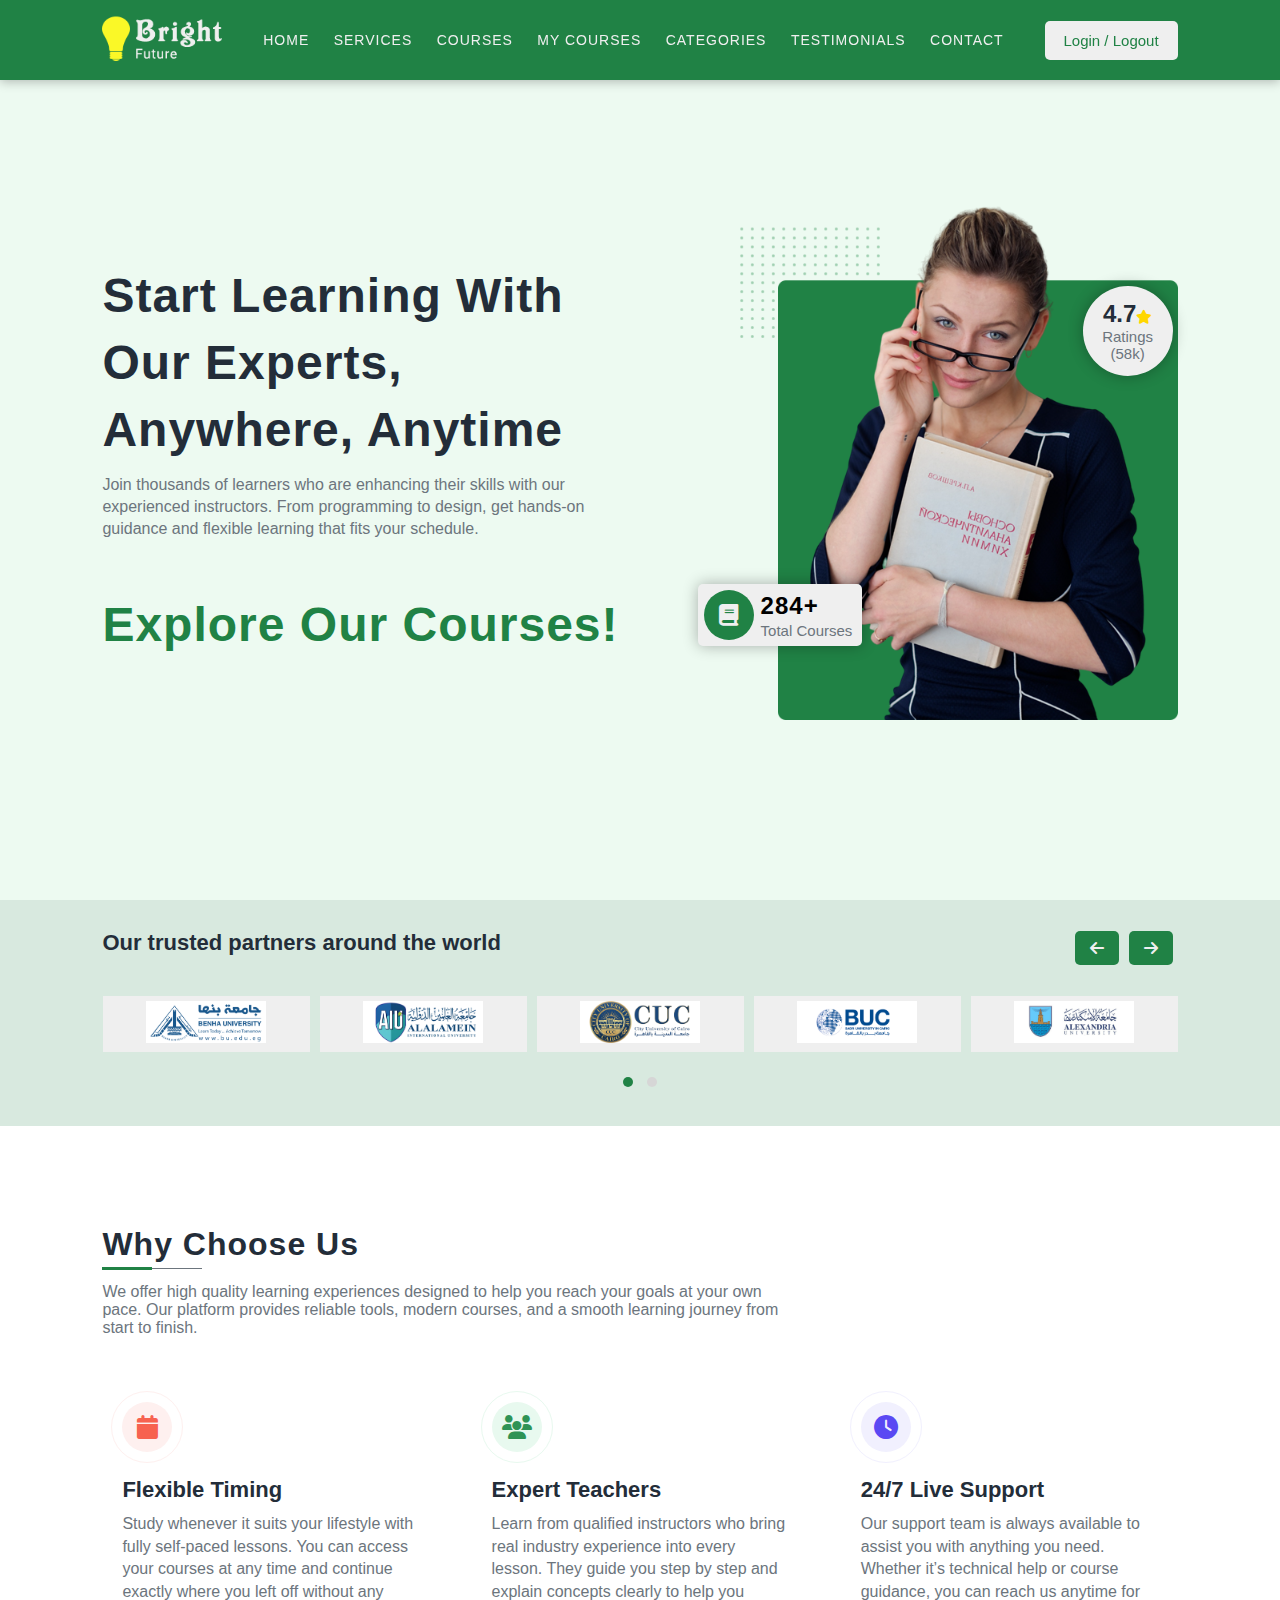
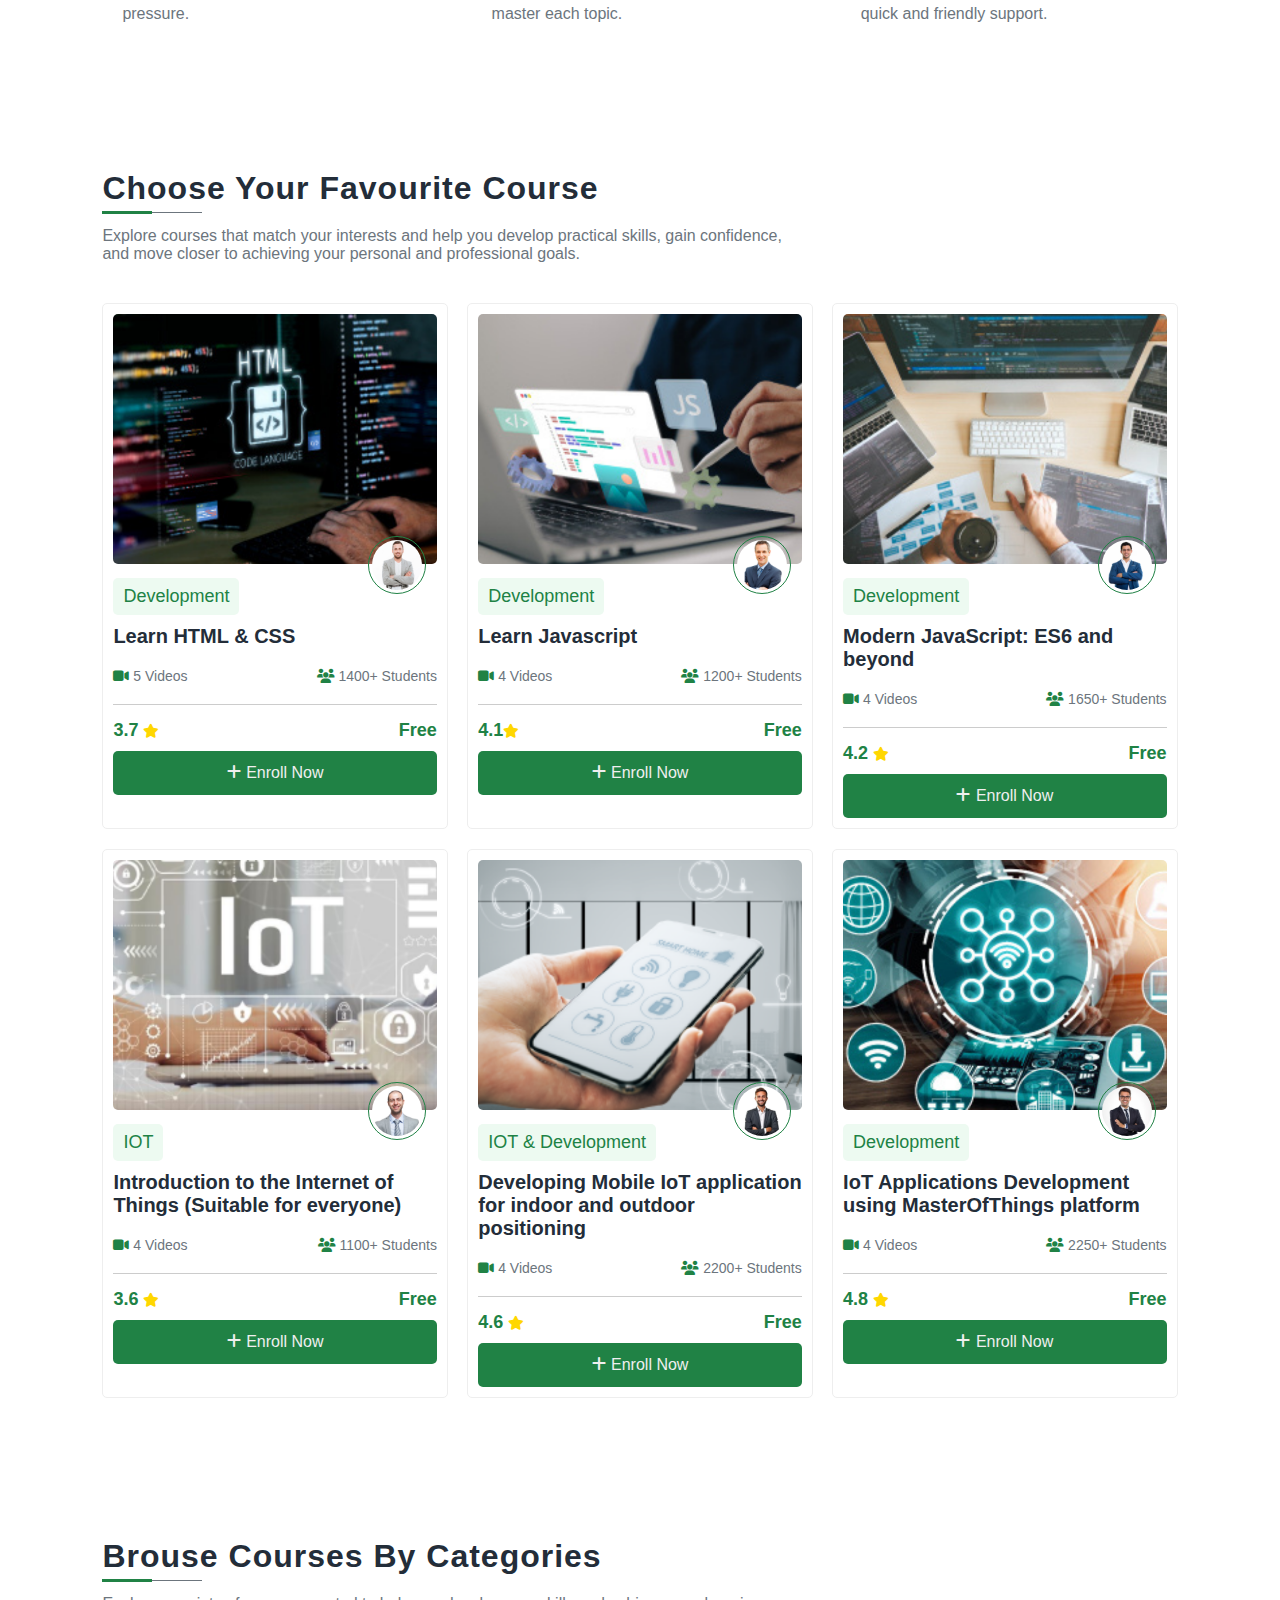
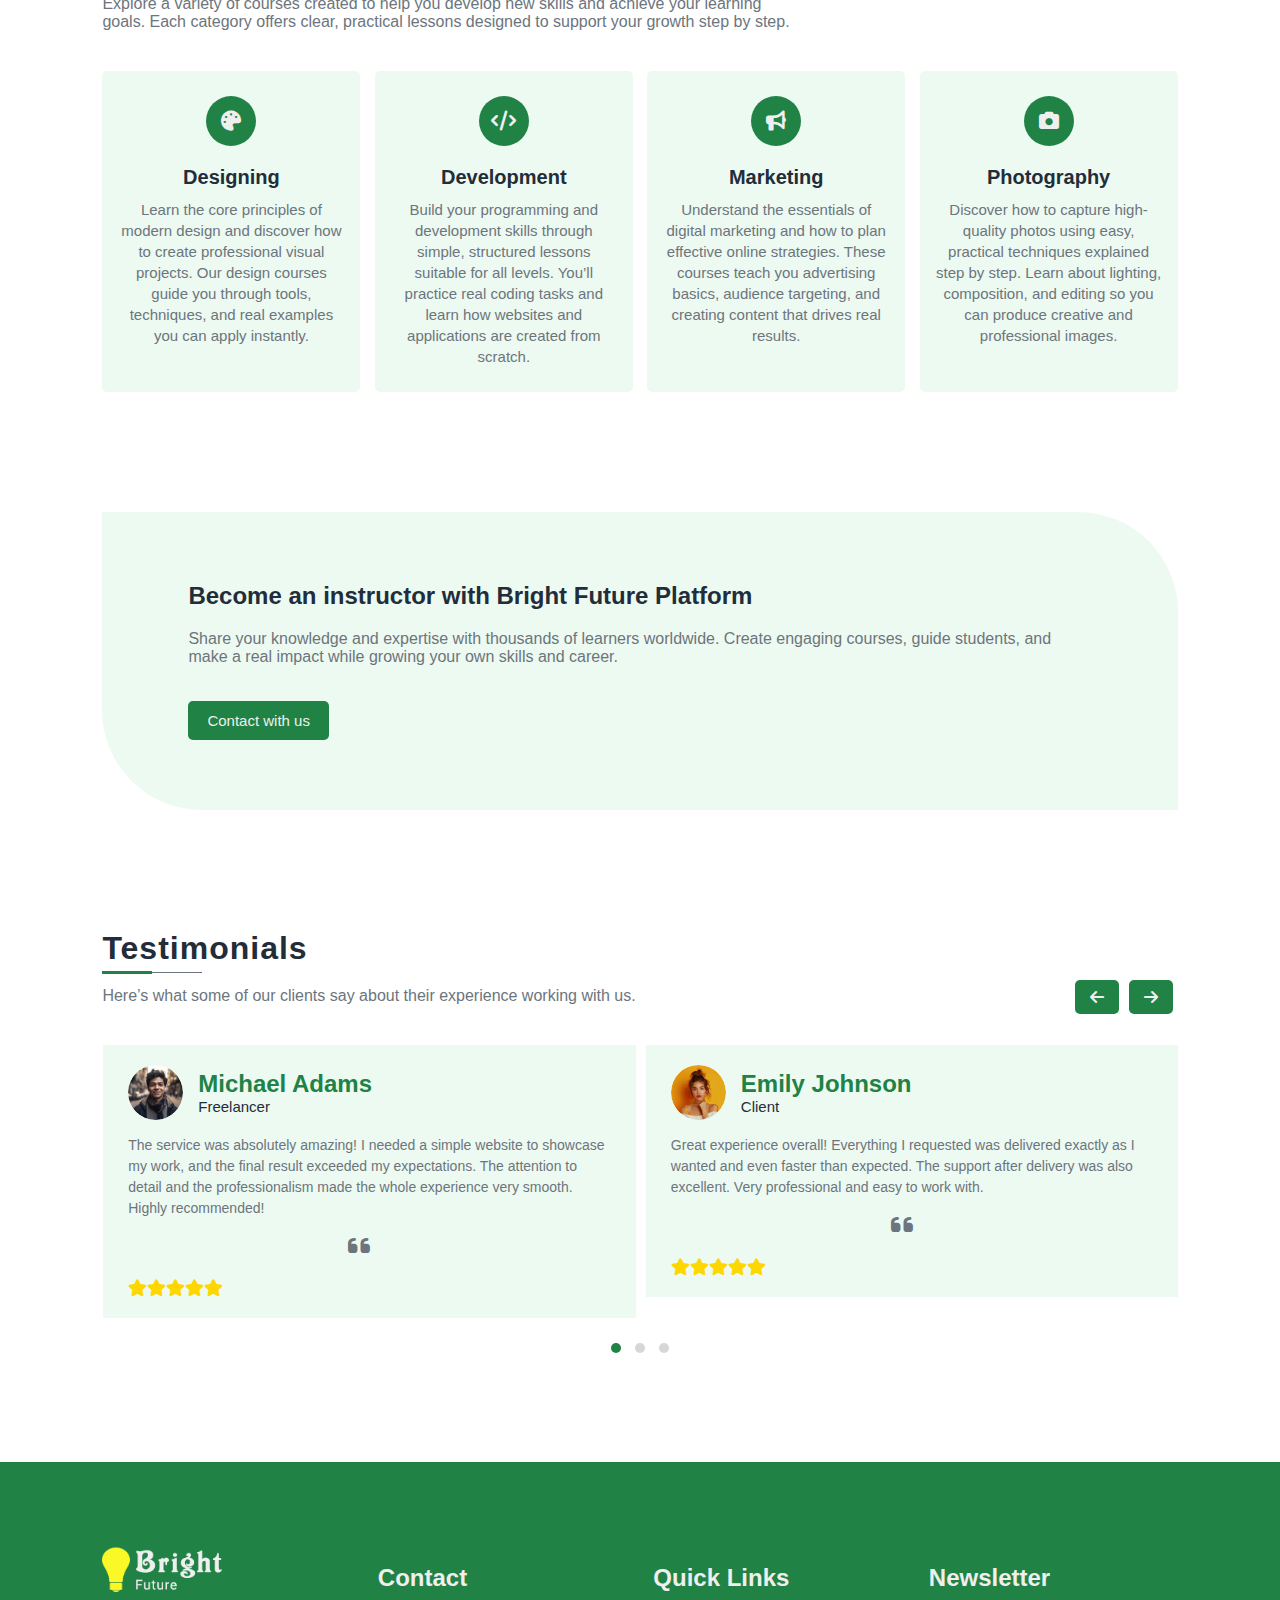
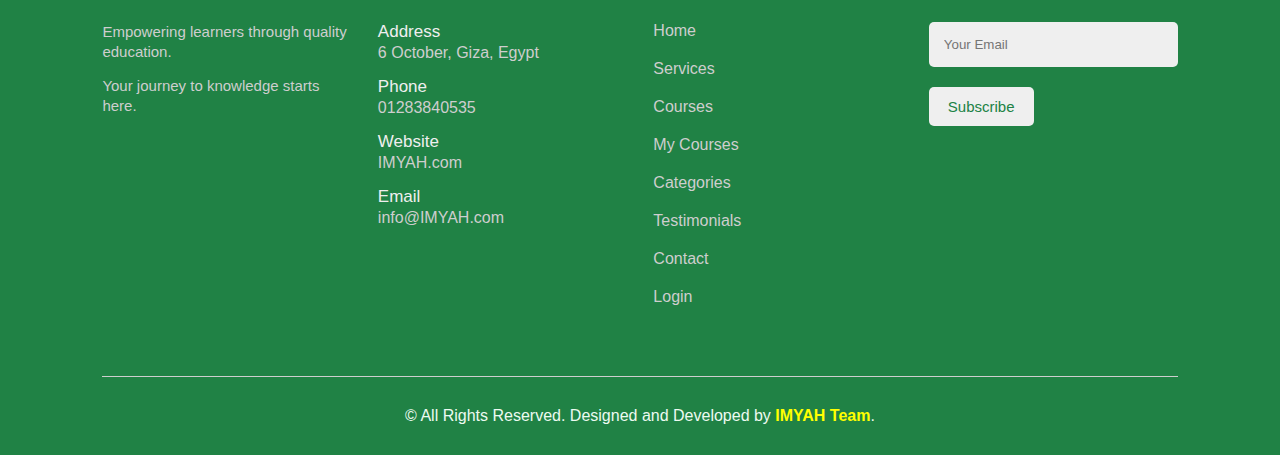
<file: index.html>
<!DOCTYPE html>
<html lang="en"> 
  <head>
    <!--  *****   Link To Custom CSS Style Sheet   *****  -->
    <link rel="stylesheet" type="text/css" href="style.css" />

    <!--  *****   Link To Font Awsome Icons   *****  -->
    <link
      rel="stylesheet"
      href="https://cdnjs.cloudflare.com/ajax/libs/font-awesome/6.1.1/css/all.min.css"
    />

    <!--  *****   Link To Owl Carousel   *****  -->
    <link
      rel="stylesheet"
      href="https://cdnjs.cloudflare.com/ajax/libs/OwlCarousel2/2.3.4/assets/owl.carousel.min.css"
    />
    <!-- <q></q> -->

    <link
      rel="stylesheet"
      href="https://cdnjs.cloudflare.com/ajax/libs/OwlCarousel2/2.3.4/assets/owl.theme.default.min.css"
    />

    <meta
      name="viewport"
      content="width=device-width, initial-scale=1, shrink-to-fit=no"
    />
    <link rel="icon" type="image/x-icon" href="images/home/icon.png" />
    <title>Bright Future</title>
  </head>

  <body>
    <!--   *** Website Container Starts ***   -->
    <div class="website-container">
      <!--   *** Home Section Starts ***   -->
      <section class="home" id="home">
        <!--   === Main Navbar Starts ===   -->
        <nav class="main-navbar">
          <a href="#" class="logo">
            <img src="images/home/logo.png" />
          </a>
          <ul class="nav-list">
            <li><a href="#home">Home</a></li>
            <li><a href="#services">Services</a></li>
            <li><a href="#courses">Courses</a></li>
            <li><a href="/html/my-courses.html">My Courses</a></li>
            <li><a href="#categories">Categories</a></li>
            <li><a href="#testimonials">Testimonials</a></li>
            <li><a href="/html/contact.html">Contact</a></li>
          </ul>
          <a href="/html/login.html" class="get-started-btn-container">
            <button class="get-started-btn btn">Login / Logout</button>
          </a>
          <div class="menu-btn">
            <span></span>
          </div>
        </nav>
        <!--   === Main Navbar Ends ===   -->
        <!--   === Banner Starts ===   -->
        <div class="banner">
          <div class="banner-desc">
            <h2>Start Learning With Our Experts, Anywhere, Anytime</h2>
            <p>
              Join thousands of learners who are enhancing their skills with our
              experienced instructors. From programming to design, get hands-on
              guidance and flexible learning that fits your schedule.
            </p>
            <h2 class="course-section"><a href="#course-section">Explore Our Courses!</a></h2>
          </div>

          <div class="banner-img">
            <div class="banner-img-container">
              <img src="images/home/student.png" />

              <div class="states">
                <div class="total-courses">
                  <div class="icon">
                    <i class="fa-solid fa-book"></i>
                  </div>
                  <div class="desc">
                    <span>284+</span>
                    <span>Total Courses</span>
                  </div>
                </div>

                <div class="courses-ratings">
                  <span>4.7<i class="fa-solid fa-star"></i></span>
                  <span>Ratings (58k)</span>
                </div>
              </div>

              <div class="pattern">
                <img src="images/home/pattern.png" />
              </div>
            </div>
          </div>
        </div>
        <!--   === Banner Ends ===   -->
      </section>
      <!--   *** Home Section Ends ***   -->
      <!--   *** Partners Section Starts ***   -->
      <section class="partners">
        <h3>Our trusted partners around the world</h3>
        <div class="owl-carousel owl-theme partners-slider">
          <div class="item brand-item">
            <img src="images/brand-logos/1.png" />
          </div>
          <div class="item brand-item">
            <img src="images/brand-logos/2.png" />
          </div>
          <div class="item brand-item">
            <img src="images/brand-logos/4.png" />
          </div>
          <div class="item brand-item">
            <img src="images/brand-logos/5.png" />
          </div>
          <div class="item brand-item">
            <img src="images/brand-logos/7.png" />
          </div>
          <div class="item brand-item">
            <img src="images/brand-logos/8.png" />
          </div>
        </div>
      </section>
      <!--   *** Partners Section Ends ***   -->
      <!--   *** Services Section Starts ***   -->
      <section class="services" id="services">
        <!--   *** Services Header Starts ***   -->
        <header class="section-header">
          <h1>Why Choose Us</h1>
          <p>
            We offer high quality learning experiences designed to help you
            reach your goals at your own pace. Our platform provides reliable
            tools, modern courses, and a smooth learning journey from start to
            finish.
          </p>
        </header>
        <!--   *** Services Header Ends ***   -->
        <!--   *** Services Contents Starts ***   -->
        <div class="services-contents">
          <div class="service-box">
            <div class="service-icon">
              <i class="fa-solid fa-calendar"></i>
            </div>
            <div class="service-desc">
              <h2>Flexible Timing</h2>
              <p>
                Study whenever it suits your lifestyle with fully self-paced
                lessons. You can access your courses at any time and continue
                exactly where you left off without any pressure.
              </p>
            </div>
          </div>

          <div class="service-box">
            <div class="service-icon">
              <i class="fa-solid fa-users"></i>
            </div>
            <div class="service-desc">
              <h2>Expert Teachers</h2>
              <p>
                Learn from qualified instructors who bring real industry
                experience into every lesson. They guide you step by step and
                explain concepts clearly to help you master each topic.
              </p>
            </div>
          </div>

          <div class="service-box">
            <div class="service-icon">
              <i class="fa-solid fa-clock"></i>
            </div>
            <div class="service-desc">
              <h2>24/7 Live Support</h2>
              <p>
                Our support team is always available to assist you with anything
                you need. Whether it’s technical help or course guidance, you
                can reach us anytime for quick and friendly support.
              </p>
            </div>
          </div>
        </div>
        <!--   *** Services Contents Ends ***   -->
      </section>
      <!--   *** Services Section Ends ***   -->

      <!--   *** Courses Section Starts ***   -->
      <section class="courses" id="courses">
        <!--   *** Courses Header Starts ***   -->
        <header id="course-section" class="section-header">
          <div class="header-text">
            <h1>Choose Your Favourite Course</h1>
            <p>
              Explore courses that match your interests and help you develop
              practical skills, gain confidence, and move closer to achieving
              your personal and professional goals.
            </p>
          </div>
        </header>
        <!--   *** Courses Header Ends ***   -->
        <!--   *** Courses Contents Starts ***   -->
        <div class="course-contents">
          <div class="course-card">
            <img src="images/courses/1.png" />
            <div class="category">
              <div class="subject">
                <h3>Development</h3>
              </div>
              <img src="images/teachers/1.png" />
            </div>
            <h2 class="course-title">Learn HTML & CSS</h2>
            <div class="course-desc">
              <span><i class="fa-solid fa-video"></i> 5 Videos</span>
              <span><i class="fa-solid fa-users"></i> 1400+ Students</span>
            </div>
            <div class="course-ratings">
              <span>3.7 <i class="fa-solid fa-star"></i></span>
              <span>Free</span>
            </div>
          </div>

          <div class="course-card">
            <img src="images/courses/2.png" />
            <div class="category">
              <div class="subject">
                <h3>Development</h3>
              </div>
              <img src="images/teachers/2.png" />
            </div>
            <h2 class="course-title">Learn Javascript</h2>
            <div class="course-desc">
              <span><i class="fa-solid fa-video"></i> 4 Videos</span>
              <span><i class="fa-solid fa-users"></i> 1200+ Students</span>
            </div>
            <div class="course-ratings">
              <span>4.1<i class="fa-solid fa-star"></i></span>
              <span>Free</span>
            </div>
          </div>

          <div class="course-card">
            <img src="images/courses/4.png" />
            <div class="category">
              <div class="subject">
                <h3>Development</h3>
              </div>
              <img src="images/teachers/3.png" />
            </div>
            <h2 class="course-title">Modern JavaScript: ES6 and beyond</h2>
            <div class="course-desc">
              <span><i class="fa-solid fa-video"></i> 4 Videos</span>
              <span><i class="fa-solid fa-users"></i> 1650+ Students</span>
            </div>
            <div class="course-ratings">
              <span>4.2 <i class="fa-solid fa-star"></i></span>
              <span>Free</span>
            </div>
          </div>

          <div class="course-card">
            <img src="images/courses/3.png" />
            <div class="category">
              <div class="subject">
                <h3>IOT</h3>
              </div>
              <img src="images/teachers/4.png" />
            </div>
            <h2 class="course-title">
              Introduction to the Internet of Things (Suitable for everyone)
            </h2>
            <div class="course-desc">
              <span><i class="fa-solid fa-video"></i> 4 Videos</span>
              <span><i class="fa-solid fa-users"></i> 1100+ Students</span>
            </div>
            <div class="course-ratings">
              <span>3.6 <i class="fa-solid fa-star"></i></span>
              <span>Free</span>
            </div>
          </div>

          <div class="course-card">
            <img src="images/courses/5.png" />
            <div class="category">
              <div class="subject">
                <h3>IOT & Development</h3>
              </div>
              <img src="images/teachers/5.png" />
            </div>
            <h2 class="course-title">
              Developing Mobile IoT application for indoor and outdoor
              positioning
            </h2>
            <div class="course-desc">
              <span><i class="fa-solid fa-video"></i> 4 Videos</span>
              <span><i class="fa-solid fa-users"></i> 2200+ Students</span>
            </div>
            <div class="course-ratings">
              <span>4.6 <i class="fa-solid fa-star"></i></span>
              <span>Free</span>
            </div>
          </div>

          <div class="course-card">
            <img src="images/courses/6.png" />
            <div class="category">
              <div class="subject">
                <h3>Development</h3>
              </div>
              <img src="images/teachers/6.png" />
            </div>
            <h2 class="course-title">
              IoT Applications Development using MasterOfThings platform
            </h2>
            <div class="course-desc">
              <span><i class="fa-solid fa-video"></i> 4 Videos</span>
              <span><i class="fa-solid fa-users"></i> 2250+ Students</span>
            </div>
            <div class="course-ratings">
              <span>4.8 <i class="fa-solid fa-star"></i></span>
              <span>Free</span>
            </div>
          </div>
        </div>
        <!--   *** Courses Contents Ends ***   -->
      </section>
      <!--   *** Courses Section Ends ***   -->

      <!--   *** Courses Categories Section Starts ***   -->
      <section class="categories" id="categories">
        <!--   === Categories Section Header Starts ===   -->
        <header class="section-header">
          <h1>Brouse Courses By Categories</h1>
          <p>
            Explore a variety of courses created to help you develop new skills
            and achieve your learning goals. Each category offers clear,
            practical lessons designed to support your growth step by step.
          </p>
        </header>
        <!--   === Categories Section Header Ends ===   -->
        <!--   === Categories Section Contents Starts ===   -->
        <div class="categories-contents">
          <div class="category-item">
            <div class="category-icon">
              <i class="fa-solid fa-palette"></i>
            </div>
            <div class="category-desc">
              <h3>Designing</h3>
              <p>
                Learn the core principles of modern design and discover how to
                create professional visual projects. Our design courses guide
                you through tools, techniques, and real examples you can apply
                instantly.
              </p>
            </div>
          </div>

          <div class="category-item">
            <div class="category-icon">
              <i class="fa-solid fa-code"></i>
            </div>
            <div class="category-desc">
              <h3>Development</h3>
              <p>
                Build your programming and development skills through simple,
                structured lessons suitable for all levels. You’ll practice real
                coding tasks and learn how websites and applications are created
                from scratch.
              </p>
            </div>
          </div>

          <div class="category-item">
            <div class="category-icon">
              <i class="fa-solid fa-bullhorn"></i>
            </div>
            <div class="category-desc">
              <h3>Marketing</h3>
              <p>
                Understand the essentials of digital marketing and how to plan
                effective online strategies. These courses teach you advertising
                basics, audience targeting, and creating content that drives
                real results.
              </p>
            </div>
          </div>

          <div class="category-item">
            <div class="category-icon">
              <i class="fa-solid fa-camera"></i>
            </div>
            <div class="category-desc">
              <h3>Photography</h3>
              <p>
                Discover how to capture high-quality photos using easy,
                practical techniques explained step by step. Learn about
                lighting, composition, and editing so you can produce creative
                and professional images.
              </p>
            </div>
          </div>
        </div>
        <!--   === Categories Section Contents Ends ===   -->
      </section>
      <!--   *** Courses Categories Section Ends ***   -->

      <!--   *** Teacher Section Starts ***   -->
      <section class="instructor">
        <div class="instructor-container">
          <h2>Become an instructor with Bright Future Platform</h2>
          <p>
            Share your knowledge and expertise with thousands of learners
            worldwide. Create engaging courses, guide students, and make a real
            impact while growing your own skills and career.
          </p>
          <button
            onclick="window.location.href='/html/contact.html'"
            class="teacher-btn btn"
          >
            Contact with us
          </button>
        </div>
      </section>
      <!--   *** Teacher Section Ends ***   -->

      <!--   *** Testimonials Section Starts ***   -->
      <section class="testimonials" id="testimonials">
        <!--   === Testimonials Section Header Starts ===   -->
        <header class="section-header">
          <h1>Testimonials</h1>
          <p>
            Here’s what some of our clients say about their experience working
            with us.
          </p>
        </header>

        <div class="owl-carousel owl-theme testimonials-slider">
          <div class="item testimonials-item">
            <div class="profile">
              <div class="profile-image">
                <img src="images/testimonials/5.png" />
              </div>
              <div class="profile-desc">
                <span>Michael Adams</span>
                <span>Freelancer</span>
              </div>
            </div>
            <p>
              The service was absolutely amazing! I needed a simple website to
              showcase my work, and the final result exceeded my expectations.
              The attention to detail and the professionalism made the whole
              experience very smooth. Highly recommended!
            </p>
            <div class="quote">
              <i class="fa fa-quote-left"></i>
            </div>
            <div class="ratings">
              <i class="fa-solid fa-star"></i><i class="fa-solid fa-star"></i
              ><i class="fa-solid fa-star"></i><i class="fa-solid fa-star"></i
              ><i class="fa-solid fa-star"></i>
            </div>
          </div>

          <div class="item testimonials-item">
            <div class="profile">
              <div class="profile-image">
                <img src="images/testimonials/1.png" />
              </div>
              <div class="profile-desc">
                <span>Emily Johnson</span>
                <span>Client</span>
              </div>
            </div>
            <p>
              Great experience overall! Everything I requested was delivered
              exactly as I wanted and even faster than expected. The support
              after delivery was also excellent. Very professional and easy to
              work with.
            </p>
            <div class="quote">
              <i class="fa fa-quote-left"></i>
            </div>
            <div class="ratings">
              <i class="fa-solid fa-star"></i><i class="fa-solid fa-star"></i
              ><i class="fa-solid fa-star"></i><i class="fa-solid fa-star"></i
              ><i class="fa-solid fa-star"></i>
            </div>
          </div>

          <div class="item testimonials-item">
            <div class="profile">
              <div class="profile-image">
                <img src="images/testimonials/3.png" />
              </div>
              <div class="profile-desc">
                <span>David Miller</span>
                <span>Business Owner</span>
              </div>
            </div>
            <p>
              I had a project that needed both design and development, and the
              results were beyond what I imagined. The flexibility with
              revisions and the overall communication were outstanding.
              Definitely planning to work together again.
            </p>
            <div class="quote">
              <i class="fa fa-quote-left"></i>
            </div>
            <div class="ratings">
              <i class="fa-solid fa-star"></i><i class="fa-solid fa-star"></i
              ><i class="fa-solid fa-star"></i><i class="fa-solid fa-star"></i
              ><i class="fa-solid fa-star"></i>
            </div>
          </div>

          <div class="item testimonials-item">
            <div class="profile">
              <div class="profile-image">
                <img src="images/testimonials/2.png" />
              </div>
              <div class="profile-desc">
                <span>Sophia White</span>
                <span>Marketing Specialist</span>
              </div>
            </div>
            <p>
              I’ve worked with them on several projects, and every time the
              quality is consistent and the commitment is exceptional. They
              understood the requirements from the very beginning and delivered
              solutions even better than what I had in mind.
            </p>
            <div class="quote">
              <i class="fa fa-quote-left"></i>
            </div>
            <div class="ratings">
              <i class="fa-solid fa-star"></i><i class="fa-solid fa-star"></i
              ><i class="fa-solid fa-star"></i><i class="fa-solid fa-star"></i
              ><i class="fa-solid fa-star"></i>
            </div>
          </div>

          <div class="item testimonials-item">
            <div class="profile">
              <div class="profile-image">
                <img src="images/testimonials/4.png" />
              </div>
              <div class="profile-desc">
                <span>Jonathan Brooks</span>
                <span>Software Engineer</span>
              </div>
            </div>
            <p>
              One of the best experiences I’ve had. Clean work, well-organized,
              and delivered on time. The dedication to getting every detail
              right really shows. I felt confident throughout the whole process.
            </p>
            <div class="quote">
              <i class="fa fa-quote-left"></i>
            </div>
            <div class="ratings">
              <i class="fa-solid fa-star"></i><i class="fa-solid fa-star"></i
              ><i class="fa-solid fa-star"></i><i class="fa-solid fa-star"></i
              ><i class="fa-solid fa-star"></i>
            </div>
          </div>
        </div>

        <!--   === Testimonials Contents Ends ===   -->
      </section>
      <!--   *** Testimonials Section Ends ***   -->

      <!--   *** Footer Section Starts ***   -->
      <section class="footer" id="footer">
        <!--   === Footer Contents Starts ===   -->
        <div class="footer-contents">
          <div class="footer-col footer-col-1">
            <div class="col-title">
              <img src="images/home/logo.png" />
            </div>
            <div class="col-contents">
              <p>Empowering learners through quality education.</p>
              <p>Your journey to knowledge starts here.</p>
            </div>
          </div>

          <div class="footer-col footer-col-2">
            <div class="col-title">
              <h3>Contact</h3>
            </div>
            <div class="col-contents">
              <div class="contact-row">
                <span>Address</span>
                <span>6 October, Giza, Egypt</span>
              </div>
              <div class="contact-row">
                <span>Phone</span>
                <span>01283840535</span>
              </div>
              <div class="contact-row">
                <span>Website</span>
                <span>IMYAH.com</span>
              </div>
              <div class="contact-row">
                <span>Email</span>
                <span>info@IMYAH.com</span>
              </div>
            </div>
          </div>

          <div class="footer-col footer-col-3">
            <div class="col-title">
              <h3>Quick Links</h3>
            </div>
            <div class="col-contents">
              <a href="/index.html">Home</a>
              <a href="/index.html#services">Services</a>
              <a href="/index.html#courses">Courses</a>
              <a href="/html/my-courses.html">My Courses</a>
              <a href="/index.html#categories">Categories</a>
              <a href="/index.html#testimonials">Testimonials</a>
              <a href="/contact.html">Contact</a>
              <a href="/login.html">Login</a>
            </div>
          </div>

          <div class="footer-col footer-col-4">
            <div class="col-title">
              <h3>Newsletter</h3>
            </div>
            <div class="col-contents">
              <form
                action="https://formspree.io/f/xanrzrkg"
                class="newsletter"
                method="post"
              >
                <input name="email" type="email" placeholder="Your Email" />
                <button class="newsletter-btn btn" type="submit">
                  Subscribe
                </button>
              </form>
            </div>
          </div>
        </div>
        <!--   === Footer Contents Ends ===   -->
        <div class="copy-rights">
          <p>
            &copy; All Rights Reserved. Designed and Developed by
            <b>IMYAH Team</b>.
          </p>
        </div>
      </section>
      <!--   *** Footer Section Ends ***   -->
    </div>
    <!--   *** Website Container Ends ***   -->

    <!--   *** Link To JQuery ***   -->
    <script src="https://cdnjs.cloudflare.com/ajax/libs/jquery/3.7.0/jquery.min.js"></script>

    <!--   *** Link To Owl Carousel ***   -->
    <script src="https://cdnjs.cloudflare.com/ajax/libs/OwlCarousel2/2.3.4/owl.carousel.min.js"></script>

    <!--   *** Link To Curstom Script File ***   -->
    <script type="text/javascript" src="script.js"></script>
  </body>
</html>
</file>
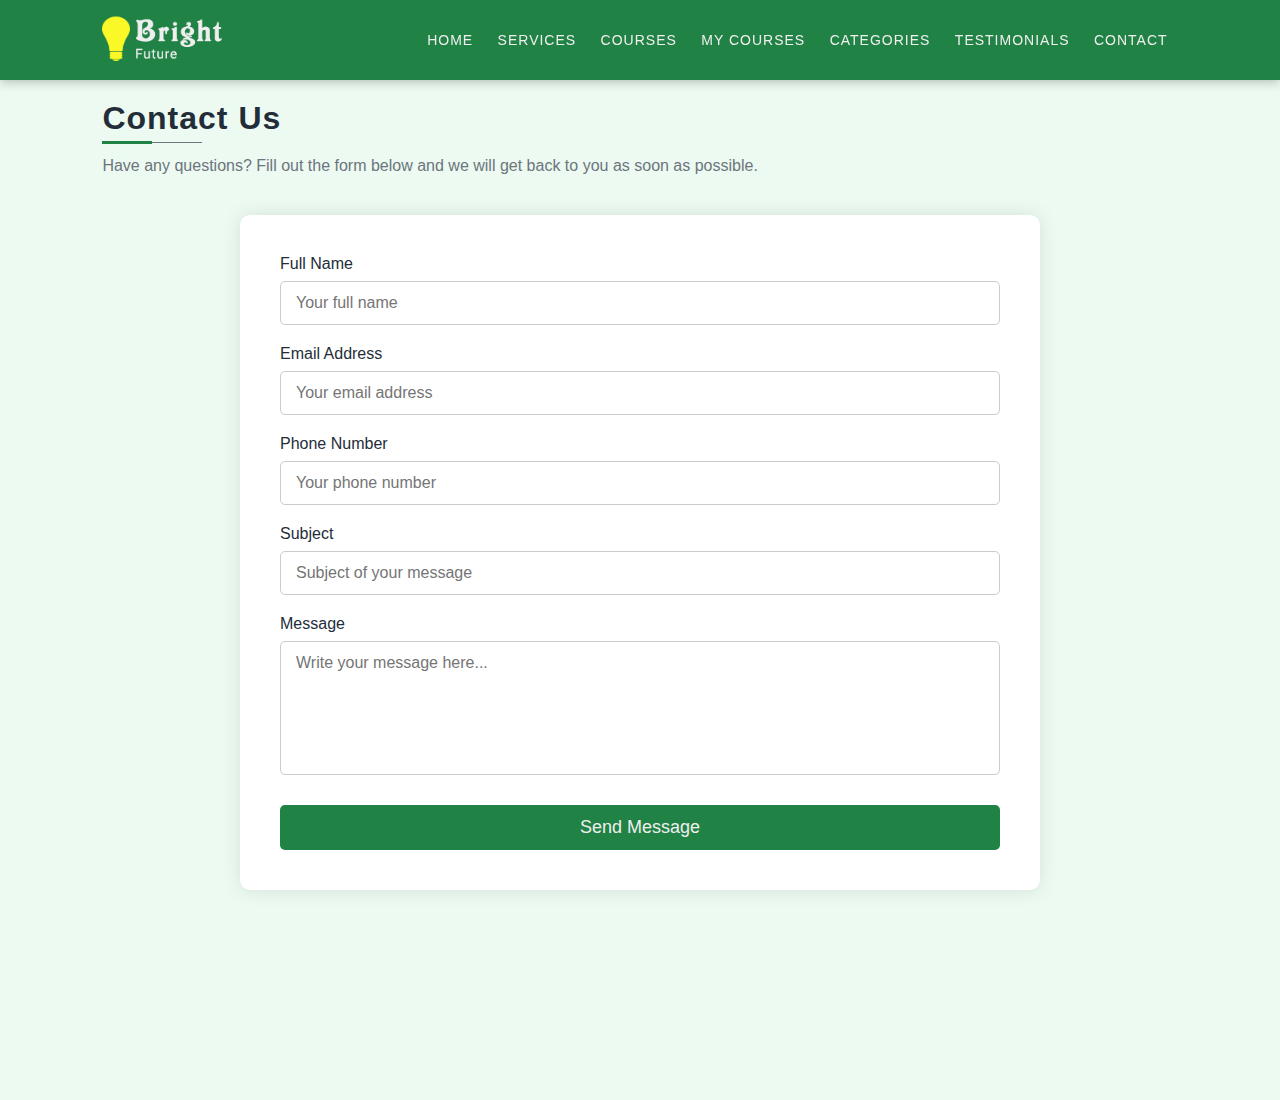
<file: html/contact.html>
<!DOCTYPE html>
<html>

<head>
    <!--  *****   Link To Custom CSS Style Sheet   *****  -->
    <link rel="stylesheet" type="text/css" href="/style.css">

    <meta name="viewport" content="width=device-width, initial-scale=1, shrink-to-fit=no">
    <link rel="icon" type="image/x-icon" href="/images/home/icon.png">
    <title>Bright Future</title>
</head>

<body>
    <!--   *** Website Container Starts ***   -->
    <div class="website-container">

        <!--   *** Home Section Starts ***   -->
        <section class="home" id="home">
            <!--   === Main Navbar Starts ===   -->
            <nav class="main-navbar">
                <a href="/index.html" class="logo">
                    <img src="/images/home/logo.png">
                </a>
                <ul class="nav-list">
                    <li><a href="/index.html#home">Home</a></li>
                    <li><a href="/index.html#services">Services</a></li>
                    <li><a href="/index.html#courses">Courses</a></li>
                    <li><a href="/html/my-courses.html">My Courses</a></li>
                    <li><a href="/index.html#categories">Categories</a></li>
                    <li><a href="/index.html#testimonials">Testimonials</a></li>
                    <li><a href="/html/contact.html">Contact</a></li>
                </ul>

                <div class="menu-btn">
                    <span></span>
                </div>
            </nav>
            <!--   === Main Navbar Ends ===   -->
            <section class="contact">
                <div class="website-container">
                    <div class="section-header">
                        <h1>Contact Us</h1>
                        <p>Have any questions? Fill out the form below and we will get back to you as soon as possible.
                        </p>
                    </div>
                    <div class="contact-container">
                        <form action="https://formspree.io/f/xanrzrkg" class="contact-form" id="contactForm" method="post">
                            <div class="form-group">
                                <label for="name">Full Name</label>
                                <input type="text" id="name" name="name" placeholder="Your full name" required>
                            </div>
                            <div class="form-group">
                                <label for="email">Email Address</label>
                                <input type="email" id="email" name="email" placeholder="Your email address" required>
                            </div>
                            <div class="form-group">
                                <label for="phone">Phone Number</label>
                                <input type="tel" id="phone" name="phone" placeholder="Your phone number" required>
                            </div>
                            <div class="form-group">
                                <label for="subject">Subject</label>
                                <input type="text" id="subject" name="subject" placeholder="Subject of your message"
                                    required>
                            </div>
                            <div class="form-group">
                                <label for="message">Message</label>
                                <textarea id="message" name="message" rows="6" placeholder="Write your message here..."
                                    required></textarea>
                            </div>
                            <button type="submit" class="btn">Send Message</button>
                        </form>
                    </div>
                </div>
            </section>
        </section>
        <!--   *** Link To JQuery ***   -->
        <script src="https://cdnjs.cloudflare.com/ajax/libs/jquery/3.7.0/jquery.min.js"></script>

        <!--   *** Link To Curstom Script File ***   -->
        <script type="text/javascript" src="/script.js"></script>
</body>

</html>
</file>
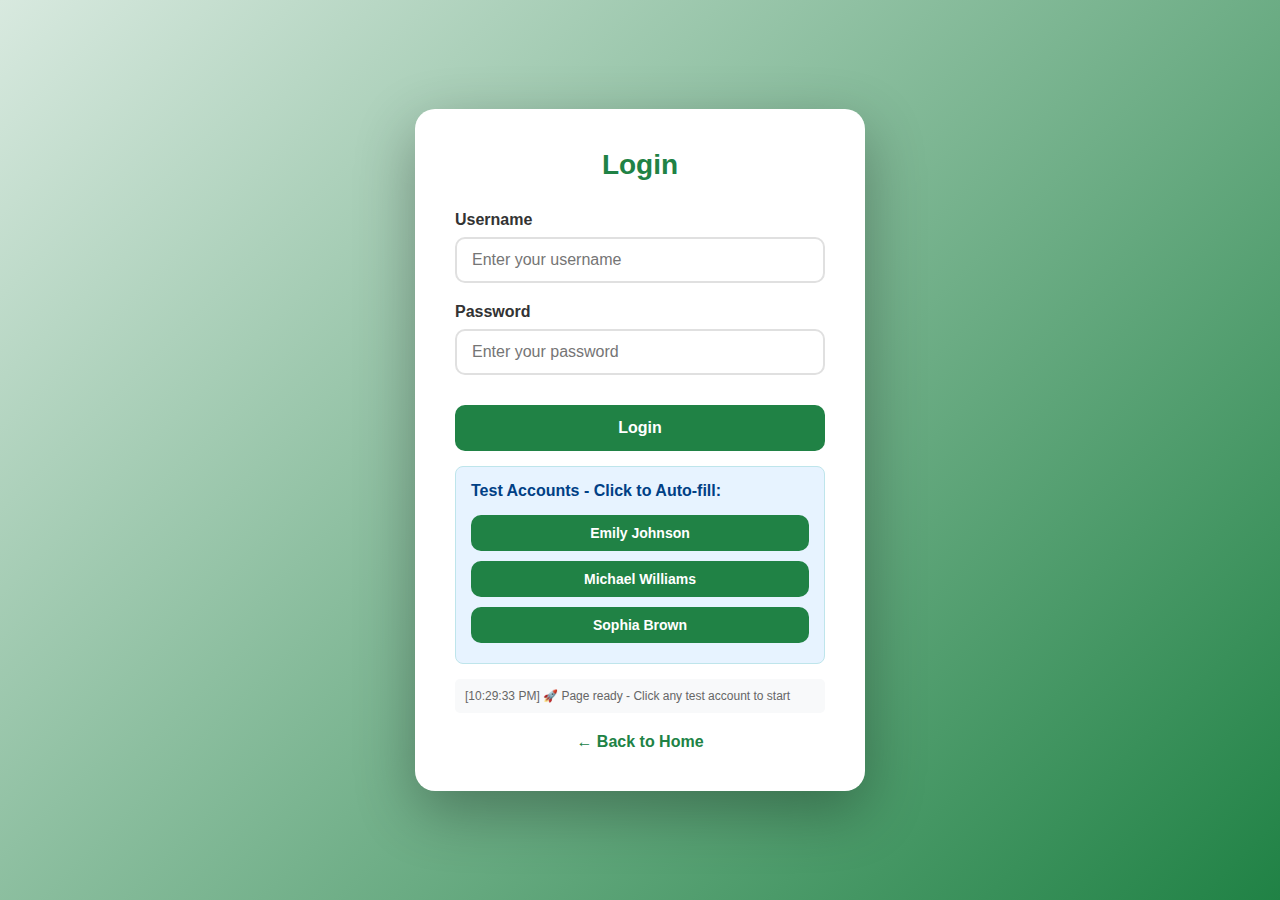
<file: html/login.html>
<!DOCTYPE html>
<html lang="en">

<head>
    <meta charset="UTF-8">
    <meta name="viewport" content="width=device-width, initial-scale=1.0">
    <link rel="stylesheet" href="/css/login-style.css">
    <link rel="icon" type="image/x-icon" href="/images/home/icon.png">
    <title>Bright Future - Login</title>
</head>

<body>
    <div class="login-container">
        <h2>Login</h2>

        <div class="message" id="message"></div>
        <div class="loader" id="loader"></div>

        <form id="loginForm">
            <div class="form-group">
                <label for="username">Username</label>
                <input type="text" id="username" placeholder="Enter your username" required>
            </div>

            <div class="form-group">
                <label for="password">Password</label>
                <input type="password" id="password" placeholder="Enter your password" required>
            </div>

            <button type="submit" id="submitBtn">Login</button>
        </form>

        <div class="test-accounts">
            <h4>Test Accounts - Click to Auto-fill:</h4>
            <button type="button" onclick="fillLogin('emilys', 'emilyspass')">Emily Johnson</button>
            <button type="button" onclick="fillLogin('michaelw', 'michaelwpass')">Michael Williams</button>
            <button type="button" onclick="fillLogin('sophiab', 'sophiabpass')">Sophia Brown</button>
        </div>

        <div class="user-info" id="userInfo"></div>
        <div class="debug-info" id="debugInfo"></div>

        <div class="back-home">
            <a href="/index.html">← Back to Home</a>
        </div>
    </div>

    <script src="/js/login-script.js"></script>
</body>

</html>
</file>
<file: style.css>
* {
  margin: 0;
  padding: 0;
  box-sizing: border-box;
  font-family: "Roboto", sans-serif;
}

html {
  scroll-behavior: smooth;

  /* Variables For Storing Colors */
  --primary-clr: #208245;
  --primary-medium-clr: #d8e9df;
  --primary-light-clr: #edfaf1;
  --bg-clr-1: #ffffff;
  --dark-heading-clr: #232d39;
  --dark-text-clr: #6c757d;
  --light-heading-clr: #efefef;
  --light-text-clr: #cecece;
}

/*   === Global Styling Starts ===   */
button.btn {
  padding: 10px 18px;
  background-color: var(--primary-clr);
  color: var(--light-heading-clr);
  font-size: 15px;
  border: 1px solid transparent;
  border-radius: 5px;
  cursor: pointer;
  transition: all 0.3s;
}

button.btn:hover {
  background-color: var(--light-heading-clr);
  color: var(--primary-clr);
  border: 1px solid var(--primary-clr);
}

.section-header h1 {
  position: relative;
  font-size: 32px;
  letter-spacing: 1px;
  color: var(--dark-heading-clr);
  margin-bottom: 20px;
}

.section-header h1::before {
  position: absolute;
  content: "";
  width: 100px;
  height: 1px;
  left: 0;
  top: calc(100% + 5px);
  background-color: var(--dark-text-clr);
}

.section-header h1::after {
  position: absolute;
  content: "";
  width: 50px;
  height: 3px;
  left: 0;
  top: calc(100% + 4px);
  background-color: var(--primary-clr);
}

.section-header p {
  color: var(--dark-text-clr);
  margin-bottom: 40px;
  max-width: 700px;
}

body {
  width: 100%;
  min-height: 100vh;
}

.course-section a {
  color: #208245;
  text-decoration: none;
  position: relative;
  transition: color 0.3s;
}

.course-section a::after {
  content: "";
  position: absolute;
  width: 0;
  height: 2px;
  left: 0;
  bottom: -3px;
  background-color: #208245;
  transition: width 0.3s;
}

.course-section a:hover::after {
  width: 100%;
}

.course-section a:hover {
  color: #14532d;
}

.website-container {
  width: 100%;
  min-height: 100vh;
  margin: 0;
  padding: 0;
}

/*   === Home Section Styling Starts ===   */
section.home {
  position: relative;
  width: 100%;
  min-height: 100vh;
  background-color: var(--primary-light-clr);
}

.home .main-navbar {
  position: fixed;
  top: 0;
  left: 0;
  width: 100%;
  padding: 0px 8%;
  display: flex;
  justify-content: space-between;
  align-items: center;
  height: 12vh;
  max-height: 80px;
  background-color: var(--primary-clr);
  z-index: 100;
  box-shadow: 0px 2px 10px rgba(0, 0, 0, 0.25);
  margin: 0;
}

.home.active .main-navbar {
  position: fixed;
  top: 0;
  margin: 0px auto;
  box-shadow: 0px 2px 10px rgba(0, 0, 0, 0.25);
  animation: showMenu 0.6s ease-in;
}

@keyframes showMenu {
  from {
    transform: translateY(-100px);
  }

  to {
    transform: translateY(0px);
  }
}

.main-navbar .logo {
  text-decoration: none;
}

.main-navbar .logo img {
  width: 120px;
  height: auto;
}

.main-navbar .nav-list {
  list-style: none;
}

.main-navbar .nav-list li {
  display: inline-block;
  margin: 0px 10px;
}

.main-navbar .nav-list li a {
  position: relative;
  color: var(--light-heading-clr);
  font-weight: 500;
  font-size: 14px;
  text-transform: uppercase;
  text-decoration: none;
  letter-spacing: 1px;
}

.main-navbar .nav-list li a::after {
  position: absolute;
  content: "";
  width: 100%;
  height: 2px;
  background-color: var(--light-heading-clr);
  left: 0;
  top: calc(100% + 2px);
  transition: all 0.3s;
  transform: scaleX(0);
}

.main-navbar .nav-list li a:hover::after {
  transform: scaleX(1);
}

.main-navbar .get-started-btn {
  background-color: var(--light-heading-clr);
  color: var(--primary-clr);
}

.main-navbar .get-started-btn:hover {
  background-color: var(--primary-clr);
  color: var(--light-heading-clr);
  border: 1px solid var(--light-heading-clr);
}

.main-navbar .menu-btn {
  min-width: 30px;
  width: 30px;
  height: 30px;
  display: flex;
  justify-content: flex-start;
  align-items: center;
  cursor: pointer;
  display: none;
}

.main-navbar .menu-btn span {
  position: relative;
  display: block;
  width: 100%;
  height: 2px;
  background-color: var(--light-heading-clr);
  border-radius: 5px;
  transition: all 0.4s;
}

.main-navbar .menu-btn span::before,
.main-navbar .menu-btn span::after {
  position: absolute;
  content: "";
  top: 0;
  left: 0;
  width: 80%;
  height: 100%;
  background-color: var(--light-heading-clr);
  transition: all 0.4s;
}

.main-navbar .menu-btn span::before {
  transform: translateY(-9px);
}

.main-navbar .menu-btn span::after {
  transform: translateY(9px);
}

.home .banner {
  width: 100%;
  min-height: 100vh;
  padding: 100px 8% 70px;
  display: flex;
  justify-content: space-between;
  align-items: center;
}

.home .banner .banner-desc {
  position: relative;
  flex-basis: 50%;
  max-width: 700px;
  z-index: 2;
}

.banner .banner-desc h2 {
  font-size: 48px;
  color: var(--dark-heading-clr);
  letter-spacing: 1px;
  line-height: 1.4;
  margin-bottom: 10px;
}

.banner .banner-desc p {
  color: var(--dark-text-clr);
  line-height: 1.4;
  margin-bottom: 50px;
}

.banner .banner-desc .search-bar {
  position: relative;
  width: 400px;
  height: 50px;
  display: flex;
  align-items: center;
  overflow: hidden;
}

.banner-desc .search-bar input {
  width: 100%;
  height: 100%;
  padding: 0px 60px 0px 10px;
  font-size: 17px;
  letter-spacing: 1px;
  background-color: var(--primary-light-clr);
  color: var(--dark-text-clr);
  border: 2px solid #c1dbcc;
  border-radius: 5px;
  outline-color: var(--primary-clr);
}

.banner-desc .search-bar i {
  position: absolute;
  height: 100%;
  width: 50px;
  background-color: var(--primary-clr);
  right: 0;
  color: var(--light-heading-clr);
  border-radius: 0px 5px 5px 0px;
  display: flex;
  justify-content: center;
  align-items: center;
  cursor: pointer;
}

.home .banner .banner-img {
  position: relative;
  flex-basis: 50%;
  display: flex;
  justify-content: flex-end;
  z-index: 1;
}

.banner-img .banner-img-container {
  position: relative;
  width: 400px;
  z-index: 2;
}

.banner-img .banner-img-container img {
  width: 100%;
  height: auto;
}

.banner-img .banner-img-container .states {
  position: absolute;
  width: 100%;
  height: 100%;
  top: 0;
  left: 0;
}

.banner-img-container .states .total-courses {
  position: absolute;
  padding: 6px 10px 6px 6px;
  background-color: var(--light-heading-clr);
  border-radius: 5px;
  bottom: 15%;
  left: -80px;
  display: flex;
  align-items: center;
  box-shadow: 0px 0px 15px 0px rgba(0, 0, 0, 0.3);
}

.states .total-courses .icon {
  width: 50px;
  height: 50px;
  border-radius: 50%;
  display: flex;
  justify-content: center;
  align-items: center;
  background-color: var(--primary-clr);
  margin-right: 7px;
}

.states .total-courses .icon i {
  font-size: 22px;
  color: var(--light-heading-clr);
}

.states .total-courses .desc {
  display: flex;
  flex-direction: column;
}

.states .total-courses .desc span:nth-child(1) {
  font-size: 24px;
  font-weight: 600;
  letter-spacing: 1px;
  margin-bottom: 2px;
}

.states .total-courses .desc span:nth-child(2) {
  font-size: 15px;
  color: var(--dark-text-clr);
}

.banner-img-container .states .courses-ratings {
  position: absolute;
  width: 90px;
  height: 90px;
  padding: 10px;
  border-radius: 50%;
  background-color: var(--light-heading-clr);
  display: flex;
  flex-direction: column;
  justify-content: center;
  align-items: center;
  top: 80px;
  right: 5px;
  box-shadow: 0px 0px 15px 0px rgba(0, 0, 0, 0.3);
}

.states .courses-ratings span:nth-child(1) {
  color: var(--dark-heading-clr);
  font-size: 24px;
  font-weight: 600;
  text-align: center;
}

.states .courses-ratings span:nth-child(1) i {
  color: gold;
  font-size: 14px;
}

.states .courses-ratings span:nth-child(2) {
  color: var(--dark-text-clr);
  font-size: 15px;
  text-align: center;
}

.banner-img .banner-img-container .pattern {
  position: absolute;
  top: 20px;
  left: -40px;
  z-index: -1;
}

.banner-img-container .pattern img {
  width: 150px;
  height: auto;
  opacity: 0.4;
}

/*   === Home Section Styling Ends ===   */

/*   === Partners Section Styling Starts ===   */
section.partners {
  width: 100%;
  padding: 30px 8%;
  background-color: var(--primary-medium-clr);
}

.partners h3 {
  margin-bottom: 40px;
  color: var(--dark-heading-clr);
  font-size: 22px;
}

.partners .partners-slider .brand-item {
  text-align: center;
  background-color: var(--light-heading-clr);
  padding: 5px;
}

.partners .partners-slider .brand-item img {
  width: 120px;
  display: inline-block;
}

.owl-carousel .owl-nav {
  position: absolute;
  right: 0;
  top: -80px;
}

.owl-carousel .owl-nav button {
  border-radius: 5px !important;
}

.owl-carousel .owl-nav .owl-prev i,
.owl-carousel .owl-nav .owl-next i {
  padding: 8px 14px !important;
  border-radius: 5px;
  font-size: 16px !important;
  background-color: var(--primary-clr) !important;
  color: var(--light-heading-clr);
  border: 1px solid transparent;
  cursor: pointer;
  transition: 0.3s;
}

.owl-carousel .owl-nav .owl-prev i:hover,
.owl-carousel .owl-nav .owl-next i:hover {
  background-color: var(--light-heading-clr) !important;
  color: var(--primary-clr);
  border: 1px solid var(--primary-clr);
}

.owl-carousel .owl-dots {
  margin-top: 20px;
}

.owl-carousel .owl-dots .owl-dot span {
  padding: 4px !important;
}

.owl-carousel .owl-dots .owl-dot.active span {
  background-color: var(--primary-clr) !important;
}

/*   === Partners Section Styling Ends ===   */

/*   === Services Section Styling Starts ===   */
section.services {
  width: 100%;
  padding: 100px 8% 20px;
}

.services .services-contents {
  width: 100%;
  display: flex;
  justify-content: space-between;
  flex-wrap: wrap;
}

.services-contents .service-box {
  flex-basis: calc(calc(100% / 3) - 2%);
  padding: 25px 20px;
  cursor: pointer;
  transition: all 0.3s;
}

.services-contents .service-box:hover {
  box-shadow: 0px 0px 15px rgba(0, 0, 0, 0.1);
}

.service-box .service-icon {
  width: 50px;
  height: 50px;
  display: flex;
  justify-content: center;
  align-items: center;
  border-radius: 50%;
  background-color: var(--primary-clr);
  outline: 1px solid var(--primary-medium-clr);
  outline-offset: 10px;
}

.service-box .service-icon i {
  font-size: 24px;
  color: var(--light-heading-clr);
}

.service-box .service-desc {
  margin-top: 25px;
}

.service-box .service-desc h2 {
  margin-bottom: 10px;
  color: var(--dark-heading-clr);
  font-size: 22px;
}

.service-box .service-desc p {
  line-height: 1.4;
  color: var(--dark-text-clr);
}

.service-box:nth-child(1) .service-icon {
  background-color: #fef0ef;
  outline-color: #fef0ef;
}

.service-box:nth-child(1) .service-icon i {
  color: #f76250;
}

.service-box:nth-child(2) .service-icon {
  background-color: #e8f9ef;
  outline-color: #e8f9ef;
}

.service-box:nth-child(2) .service-icon i {
  color: #2f9355;
}

.service-box:nth-child(3) .service-icon {
  background-color: #f1f0fe;
  outline-color: #f1f0fe;
}

.service-box:nth-child(3) .service-icon i {
  color: #5a49f3;
}

/*   === Services Section Styling Ends ===   */

/*   === Courses Section Styling Starts ===   */
section.courses {
  width: 100%;
  padding: 100px 8% 20px;
}

.courses .section-header {
  position: relative;
  display: flex;
  justify-content: space-between;
}

.courses .section-header .courses-btn {
  position: absolute;
  right: 0;
  bottom: 40px;
  padding: 10px 26px;
}

.courses .course-contents {
  display: flex;
  justify-content: space-between;
  flex-wrap: wrap;
}

.courses .course-contents .course-card {
  flex-basis: calc(calc(100% / 3) - 1.2%);
  border: 1px solid #eee;
  padding: 10px;
  border-radius: 5px;
  margin-bottom: 20px;
  cursor: pointer;
  transition: all 0.3s;
}

.courses .course-contents .course-card:hover {
  box-shadow: 0px 0px 15px rgba(0, 0, 0, 0.1);
}

.course-contents .course-card img {
  width: 100%;
  height: 250px;
  object-fit: cover;
  border-radius: 5px;
}

.course-contents .course-card .category {
  position: relative;
  display: flex;
  justify-content: space-between;
  padding: 10px 0px;
}

.course-card .category img {
  position: absolute;
  width: 50px;
  height: 50px;
  object-fit: cover;
  border-radius: 50%;
  right: 15px;
  top: -50%;
  outline: 1px solid var(--primary-clr);
  outline-offset: 3px;
}

.course-card .category .subject {
  padding: 8px 10px;
  background-color: var(--primary-light-clr);
  border-radius: 5px;
}

.course-card .category .subject h3 {
  font-size: 18px;
  font-weight: 500;
  color: var(--primary-clr);
}

.course-card .course-title {
  font-size: 20px;
  color: var(--dark-heading-clr);
}

.course-card .course-desc {
  margin: 20px 0px;
  display: flex;
  justify-content: space-between;
}

.course-card .course-desc span {
  font-size: 14px;
  font-weight: 500;
  color: var(--dark-text-clr);
}

.course-card .course-desc span i {
  color: var(--primary-clr);
}

.course-card .course-ratings {
  padding: 15px 0px 0px;
  display: flex;
  justify-content: space-between;
  border-top: 1px solid #ccc;
}

.course-card .course-ratings span {
  color: var(--primary-clr);
  font-size: 18px;
  font-weight: bold;
}

.course-card .course-ratings span:nth-child(1) i {
  color: gold;
  font-size: 14px;
}

.course-card .course-ratings span b {
  font-size: 24px;
}

/*   === Courses Section Styling Ends ===   */

/*   === Courses Categories Section Styling Starts ===   */
section.categories {
  width: 100%;
  padding: 100px 8% 20px;
}

.categories .categories-contents {
  display: flex;
  justify-content: space-between;
  flex-wrap: wrap;
}

.categories-contents .category-item {
  flex-basis: calc(calc(100% / 4) - 1%);
  background-color: var(--primary-light-clr);
  padding: 25px 15px;
  border-radius: 5px;
  display: flex;
  flex-direction: column;
  align-items: center;
  cursor: pointer;
  transition: all 0.3s;
}

.categories-contents .category-item:hover {
  box-shadow: 0px 0px 10px rgba(32, 130, 69, 0.2);
  transform: translateY(-3px);
}

.category-item .category-icon {
  width: 50px;
  height: 50px;
  border-radius: 50%;
  display: flex;
  justify-content: center;
  align-items: center;
  background-color: var(--primary-clr);
}

.category-item .category-icon i {
  color: var(--light-heading-clr);
  font-size: 20px;
}

.category-item .category-desc {
  margin-top: 20px;
  text-align: center;
}

.category-item .category-desc h3 {
  color: var(--dark-heading-clr);
  font-size: 20px;
  margin-bottom: 10px;
}

.category-item .category-desc p {
  color: var(--dark-text-clr);
  font-size: 15px;
  line-height: 1.4;
}

/*   === Courses Categories Section Styling Ends ===   */

/*   === Teacher Section Styling Starts ===   */
section.instructor {
  width: 100%;
  padding: 100px 8% 20px;
}

.instructor .instructor-container {
  width: 100%;
  padding: 70px 8%;
  background-color: var(--primary-light-clr);
  border-radius: 0px 100px 0px 100px;
}

.instructor-container h2 {
  font-size: 24px;
  color: var(--dark-heading-clr);
}

.instructor-container p {
  margin: 20px 0px 35px;
  color: var(--dark-text-clr);
}

/*   === Teacher Section Styling Ends ===   */

/*   === Testimonials Section Styling Starts ===   */
section.testimonials {
  width: 100%;
  padding: 100px 8%;
}

.testimonials .section-header {
  width: 70%;
  max-width: 700px;
}

.testimonials-slider .testimonials-item {
  position: relative;
  padding: 20px 25px;
  background-color: var(--primary-light-clr);
}

.testimonials-item .profile {
  display: flex;
  align-items: center;
}

.testimonials-item .profile .profile-image {
  width: 55px;
  height: 55px;
  border-radius: 50%;
  overflow: hidden;
  margin-right: 15px;
}

.testimonials-item .profile .profile-image img {
  width: 100%;
  height: 100%;
  border-radius: 50%;
  object-fit: cover;
}

.testimonials-item .profile .profile-desc {
  display: flex;
  flex-direction: column;
}

.profile .profile-desc span:nth-child(1) {
  font-size: 24px;
  font-weight: bold;
  color: var(--primary-clr);
}

.profile .profile-desc span:nth-child(2) {
  font-size: 15px;
  color: var(--dark-heading-clr);
}

.testimonials-item > p {
  margin: 15px 0px;
  font-size: 14px;
  line-height: 1.5;
  color: var(--dark-text-clr);
}

.testimonials-item .quote {
  text-align: center;
}

.testimonials-item .quote i {
  font-size: 25px;
  color: var(--dark-text-clr);
  margin-right: 20px;
}

.testimonials-item .ratings {
  margin-top: 20px;
}

.testimonials-item .ratings i {
  font-size: 17px;
  color: gold;
  cursor: pointer;
}

/*   === Testimonials Section Styling Ends ===   */

/*   === Footer Section Styling Starts ===   */
section.footer {
  width: 100%;
  padding: 70px 8% 30px;
  background-color: var(--primary-clr);
}

.footer .footer-contents {
  width: 100%;
  display: flex;
  justify-content: space-between;
  flex-wrap: wrap;
  margin-bottom: 50px;
}

.footer-contents .footer-col {
  flex-basis: calc(calc(100% / 4) - 20px);
}

.footer-contents .footer-col .col-title {
  min-height: 60px;
  display: flex;
  align-items: flex-end;
  margin-bottom: 30px;
}

.footer-col .col-title h3 {
  font-size: 24px;
  color: var(--light-heading-clr);
}

.footer-col .col-contents {
  display: flex;
  flex-direction: column;
}

.footer-col-1 .col-title img {
  width: 120px;
}

.footer-col-1 .col-contents p {
  color: var(--light-text-clr);
  font-size: 15px;
  line-height: 1.3;
  margin-bottom: 15px;
}

.footer-col-2 .col-contents .contact-row {
  margin-bottom: 15px;
  display: flex;
  flex-direction: column;
}

.footer-col-2 .col-contents .contact-row span {
  color: var(--light-text-clr);
  font-size: 16px;
}

.footer-col-2 .col-contents .contact-row span:nth-child(1) {
  color: var(--light-heading-clr);
  font-size: 17px;
  font-weight: 500;
  margin-bottom: 2px;
}

.footer-col-3 .col-contents a {
  text-decoration: none;
  color: var(--light-text-clr);
  margin-bottom: 20px;
  align-self: flex-start;
  transition: all 0.3s;
}

.footer-col-3 .col-contents a:hover {
  letter-spacing: 2px;
}

.footer-col-4 .col-contents input {
  width: 100%;
  padding: 15px;
  background-color: var(--light-heading-clr);
  color: var(--dark-text-clr);
  border: none;
  border-radius: 5px;
}

.footer-col-4 .col-contents .newsletter-btn {
  background-color: var(--light-heading-clr);
  color: var(--primary-clr);
  margin-top: 20px;
}

.footer-col-4 .col-contents .newsletter-btn:hover {
  background-color: transparent;
  color: var(--light-heading-clr);
  border: 1px solid var(--light-heading-clr);
}

.footer .copy-rights {
  padding: 30px 0px 0px;
  border-top: 1px solid var(--light-text-clr);
  text-align: center;
}

.footer .copy-rights p {
  color: var(--primary-light-clr);
}

.footer .copy-rights p b {
  color: yellow;
}

/*   === Footer Section Styling Ends ===   */

/*   === Style contact page Starts ===   */
section.contact {
  width: 100%;
  padding: 100px 8%;
  background-color: var(--primary-light-clr);
}

.contact-container {
  max-width: 800px;
  margin: 0 auto;
  background-color: var(--bg-clr-1);
  padding: 40px;
  border-radius: 10px;
  box-shadow: 0px 0px 20px rgba(0, 0, 0, 0.1);
}

.contact-form .form-group {
  margin-bottom: 20px;
  display: flex;
  flex-direction: column;
}

.contact-form label {
  margin-bottom: 8px;
  font-weight: 500;
  color: var(--dark-heading-clr);
}

.contact-form input,
.contact-form textarea {
  padding: 12px 15px;
  font-size: 16px;
  border: 1px solid #ccc;
  border-radius: 5px;
  outline-color: var(--primary-clr);
  resize: none;
  transition: all 0.3s;
}

.contact-form input:focus,
.contact-form textarea:focus {
  border-color: var(--primary-clr);
  box-shadow: 0 0 5px rgba(32, 130, 69, 0.3);
}

.contact-form button.btn {
  margin-top: 10px;
  width: 100%;
  padding: 12px 20px;
  font-size: 18px;
  background-color: var(--primary-clr);
  color: var(--light-heading-clr);
  border: none;
  border-radius: 5px;
  cursor: pointer;
  transition: all 0.3s;
}

.contact-form button.btn:hover {
  background-color: var(--light-heading-clr);
  color: var(--primary-clr);
  border: 1px solid var(--primary-clr);
}

/* Responsive */
@media (max-width: 768px) {
  section.contact {
    padding: 70px 5%;
  }

  .contact-container {
    padding: 25px;
  }
}

/*   === Style contact page ends ===   */

/*   === Media Query Starts ===   */
@media (max-width: 968px) {
  /* Home Section */
  .main-navbar .menu-btn {
    display: flex;
    margin-left: 40px;
    z-index: 101;
  }

  .main-navbar .menu-btn.active span,
  .main-navbar .menu-btn.active span::before,
  .main-navbar .menu-btn.active span::after {
    width: 100%;
  }

  .main-navbar .menu-btn.active span::before {
    transform: rotate(45deg) translateY(0px);
  }

  .main-navbar .menu-btn.active span::after {
    transform: rotate(-45deg) translateY(0px);
  }

  .main-navbar .menu-btn.active span {
    background-color: transparent;
  }

  .main-navbar .nav-list {
    position: fixed;
    width: 100%;
    height: 100vh;
    top: 0;
    /*right: 0;*/
    right: -100%;
    display: flex;
    flex-direction: column;
    align-items: center;
    background-color: var(--primary-clr);
    transition: right 0.3s cubic-bezier(0.15, 0.61, 0.94, 0.25);
    z-index: 100;
  }

  .main-navbar .nav-list.active {
    right: 0;
  }

  .main-navbar .nav-list li {
    margin: 25px 0px 0px;
  }

  .main-navbar .nav-list li:nth-child(1) {
    margin-top: 180px;
  }

  .main-navbar .nav-list li a {
    font-size: 20px;
    letter-spacing: 1px;
  }

  .main-navbar .get-started-btn-container {
    margin-left: auto;
  }

  .home .banner {
    flex-direction: column-reverse;
    justify-content: flex-start;
    align-items: flex-start;
  }

  .home .banner .banner-desc,
  .home .banner .banner-img {
    flex-basis: 100%;
  }

  .home .banner .banner-img {
    align-self: center;
    margin-bottom: 50px;
  }

  /* Services Section */
  .services-contents .service-box {
    flex-basis: calc(calc(100% / 2) - 2%);
  }

  .services-contents .service-box:not(:last-child) {
    margin-bottom: 20px;
  }

  /* Courses Section */
  .courses .course-contents .course-card {
    flex-basis: calc(calc(100% / 2) - 1.2%);
  }

  .courses .section-header {
    flex-direction: column;
  }

  .courses .section-header .courses-btn {
    position: relative;
    align-self: flex-start;
    margin-top: 20px;
  }

  /* Courses Categories Section */
  .categories-contents .category-item {
    flex-basis: calc(calc(100% / 2) - 1%);
    margin-bottom: 15px;
  }

  /* Footer Section */
  .footer-contents .footer-col {
    flex-basis: calc(calc(100% / 2) - 20px);
  }
}

@media (max-width: 768px) {
  /* Home Section */
  .banner-img-container .states .total-courses {
    left: 5px;
    bottom: 10%;
  }

  .banner .banner-desc h2 {
    font-size: 42px;
  }

  /* Testimonials Section */
  .testimonials .section-header {
    width: 100%;
    margin-bottom: 70px;
  }
}

@media (max-width: 668px) {
  /* Partners Section */
  .partners h3 {
    margin-right: 150px;
  }

  /* Services Section */
  .services-contents .service-box {
    flex-basis: 100%;
  }

  /* Courses Section */
  .courses .course-contents .course-card {
    flex-basis: 100%;
  }
}

@media (max-width: 568px) {
  /* Courses Categories Section */
  .categories-contents .category-item {
    flex-basis: 100%;
  }

  /* Footer Section */
  .footer-contents .footer-col {
    flex-basis: 100%;
  }
}

@media (max-width: 468px) {
  .banner-img .banner-img-container {
    width: 100%;
  }

  .banner .banner-desc .search-bar {
    width: 100%;
  }

  .banner-img-container .states .courses-ratings {
    top: 30px;
    right: -10px;
  }

  .banner .banner-desc h2 {
    font-size: 32px;
  }

  .main-navbar .get-started-btn-container {
    display: none;
  }

  /* Partners Section */
  .partners h3 {
    margin-right: 0px;
    margin-bottom: 80px;
  }
}

/*   === Media Query Ends ===   */
</file>
<file: css/login-style.css>
* {
     margin: 0;
     padding: 0;
     box-sizing: border-box;
     font-family: 'Segoe UI', Tahoma, Geneva, Verdana, sans-serif;
}

body {
     background: linear-gradient(135deg, #d8e9df 0%, #208245 100%);
     min-height: 100vh;
     display: flex;
     justify-content: center;
     align-items: center;
     padding: 20px;
}

.login-container {
     background: white;
     padding: 40px;
     border-radius: 20px;
     box-shadow: 0 20px 60px rgba(0, 0, 0, 0.3);
     width: 100%;
     max-width: 450px;
     animation: slideIn 0.5s ease;
}

@keyframes slideIn {
     from {
          opacity: 0;
          transform: translateY(-30px);
     }

     to {
          opacity: 1;
          transform: translateY(0);
     }
}

h2 {
     text-align: center;
     color: #208245;
     margin-bottom: 30px;
     font-size: 28px;
}

.form-group {
     margin-bottom: 20px;
}

label {
     display: block;
     margin-bottom: 8px;
     color: #333;
     font-weight: 600;
}

input {
     width: 100%;
     padding: 12px 15px;
     border: 2px solid #e0e0e0;
     border-radius: 10px;
     font-size: 16px;
     transition: all 0.3s ease;
}

input:focus {
     outline: none;
     border-color: #667eea;
     box-shadow: 0 0 0 3px rgba(102, 126, 234, 0.1);
}

button {
     width: 100%;
     padding: 14px;
     background: #208245;
     color: white;
     border: none;
     border-radius: 10px;
     font-size: 16px;
     font-weight: 600;
     cursor: pointer;
     transition: transform 0.2s ease, box-shadow 0.2s ease;
     margin-top: 10px;
}

button:hover {
     transform: translateY(-2px);
     box-shadow: 0 10px 20px rgba(102, 126, 234, 0.3);
}

button:active {
     transform: translateY(0);
}

button:disabled {
     opacity: 0.6;
     cursor: not-allowed;
}

.message {
     padding: 12px;
     border-radius: 8px;
     margin-bottom: 20px;
     display: none;
     animation: fadeIn 0.3s ease;
}

@keyframes fadeIn {
     from {
          opacity: 0;
     }

     to {
          opacity: 1;
     }
}

.message.success {
     background: #d4edda;
     color: #155724;
     border: 1px solid #c3e6cb;
}

.message.error {
     background: #f8d7da;
     color: #721c24;
     border: 1px solid #f5c6cb;
}


.test-accounts {
     background: #e7f3ff;
     padding: 15px;
     border-radius: 8px;
     margin-top: 15px;
     border: 1px solid #bee5eb;
}

.test-accounts h4 {
     color: #004085;
     margin-bottom: 10px;
     font-size: 16px;
}

.test-accounts button {
     margin: 5px 0;
     font-size: 14px;
     padding: 10px;
     background: #208245;
}

.test-accounts button:hover {
     background: #138496;
}

.loader {
     display: none;
     width: 20px;
     height: 20px;
     border: 3px solid #f3f3f3;
     border-top: 3px solid #667eea;
     border-radius: 50%;
     animation: spin 1s linear infinite;
     margin: 0 auto 15px;
}

@keyframes spin {
     0% {
          transform: rotate(0deg);
     }

     100% {
          transform: rotate(360deg);
     }
}

.user-info {
     display: none;
     background: #e7f3ff;
     padding: 20px;
     border-radius: 10px;
     margin-top: 20px;
     border: 1px solid #bee5eb;
}

.user-info h3 {
     color: #667eea;
     margin-bottom: 15px;
}

.user-info p {
     margin: 8px 0;
     color: #333;
     font-size: 14px;
}

.user-info img {
     width: 60px;
     height: 60px;
     border-radius: 50%;
     margin-top: 10px;
     border: 3px solid #667eea;
}

.debug-info {
     background: #f8f9fa;
     padding: 10px;
     border-radius: 5px;
     margin-top: 15px;
     font-size: 12px;
     color: #666;
     max-height: 200px;
     overflow-y: auto;
}

.back-home {
     margin-top: 20px;
     text-align: center;
}

.back-home a {
     color: #208245;
     text-decoration: none;
     font-weight: 600;
     transition: color 0.3s ease;
}

.back-home a:hover {
     color: #000000;
}
</file>
